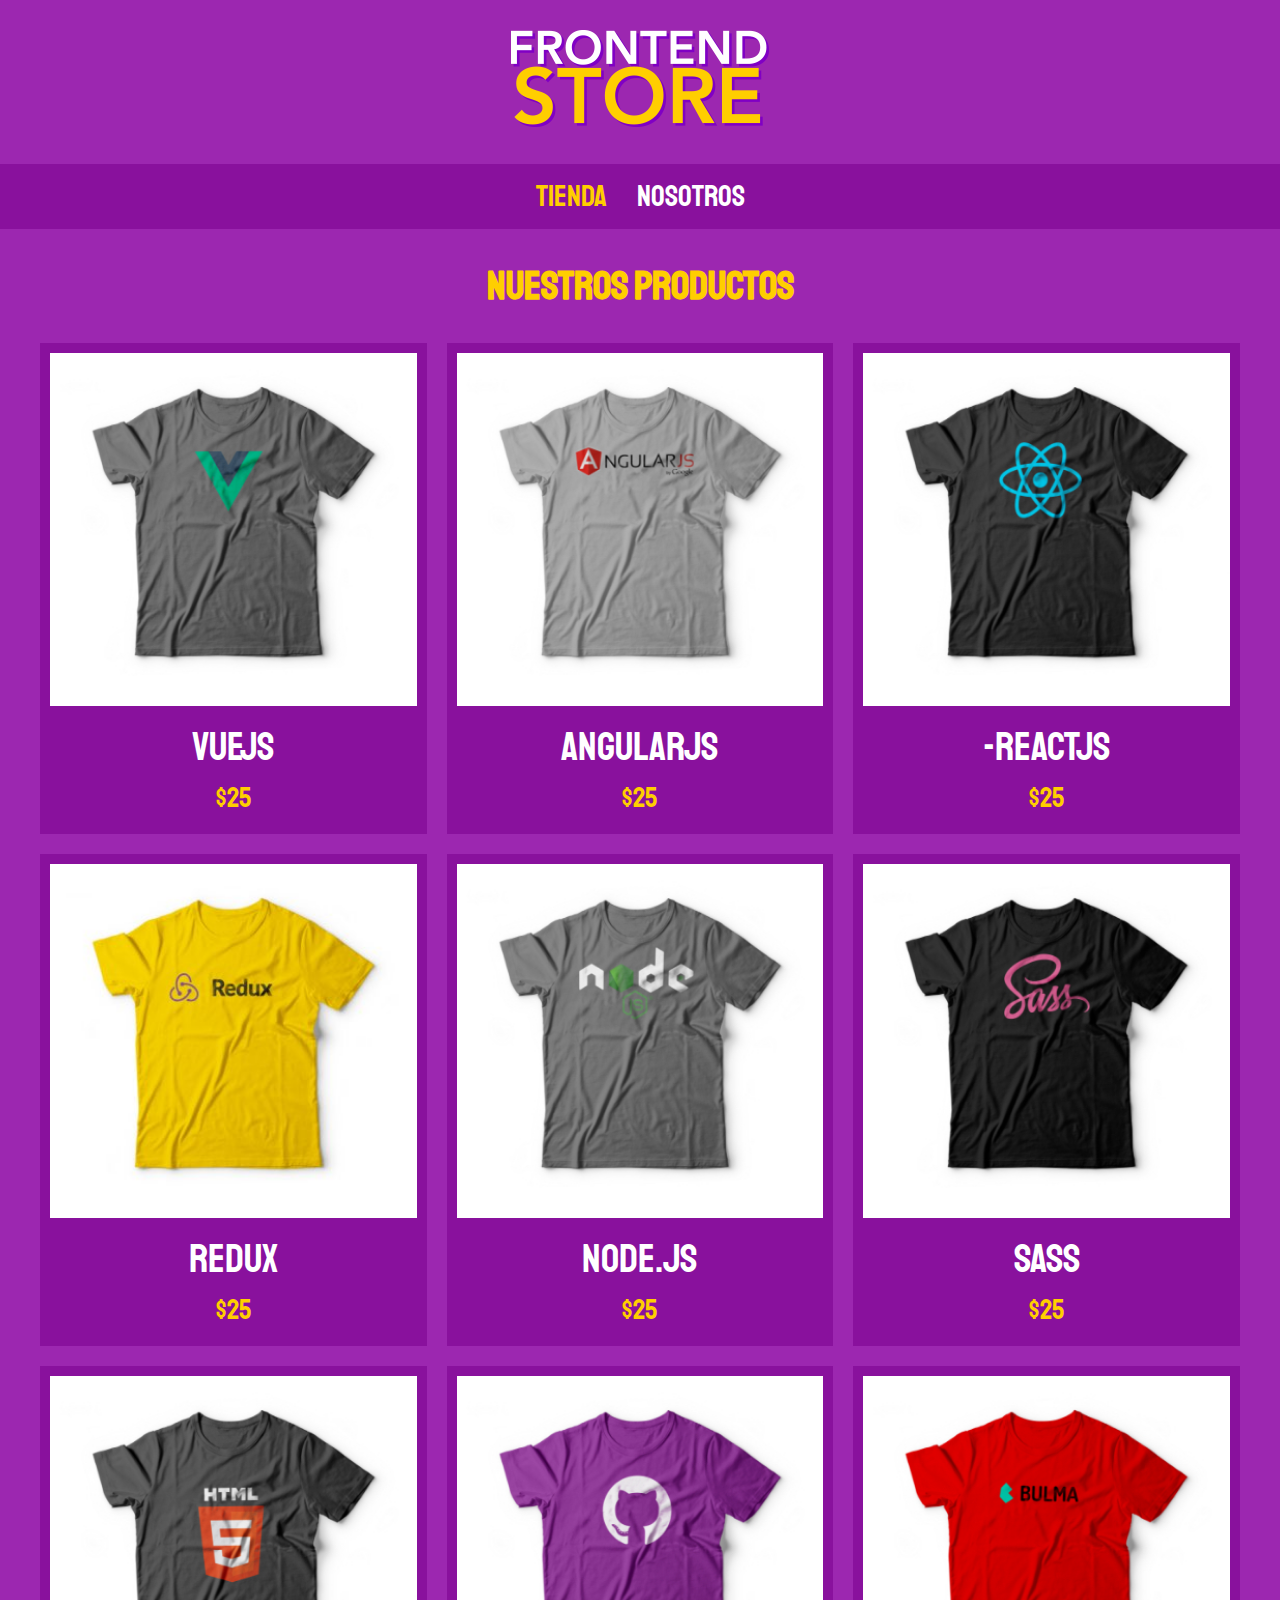
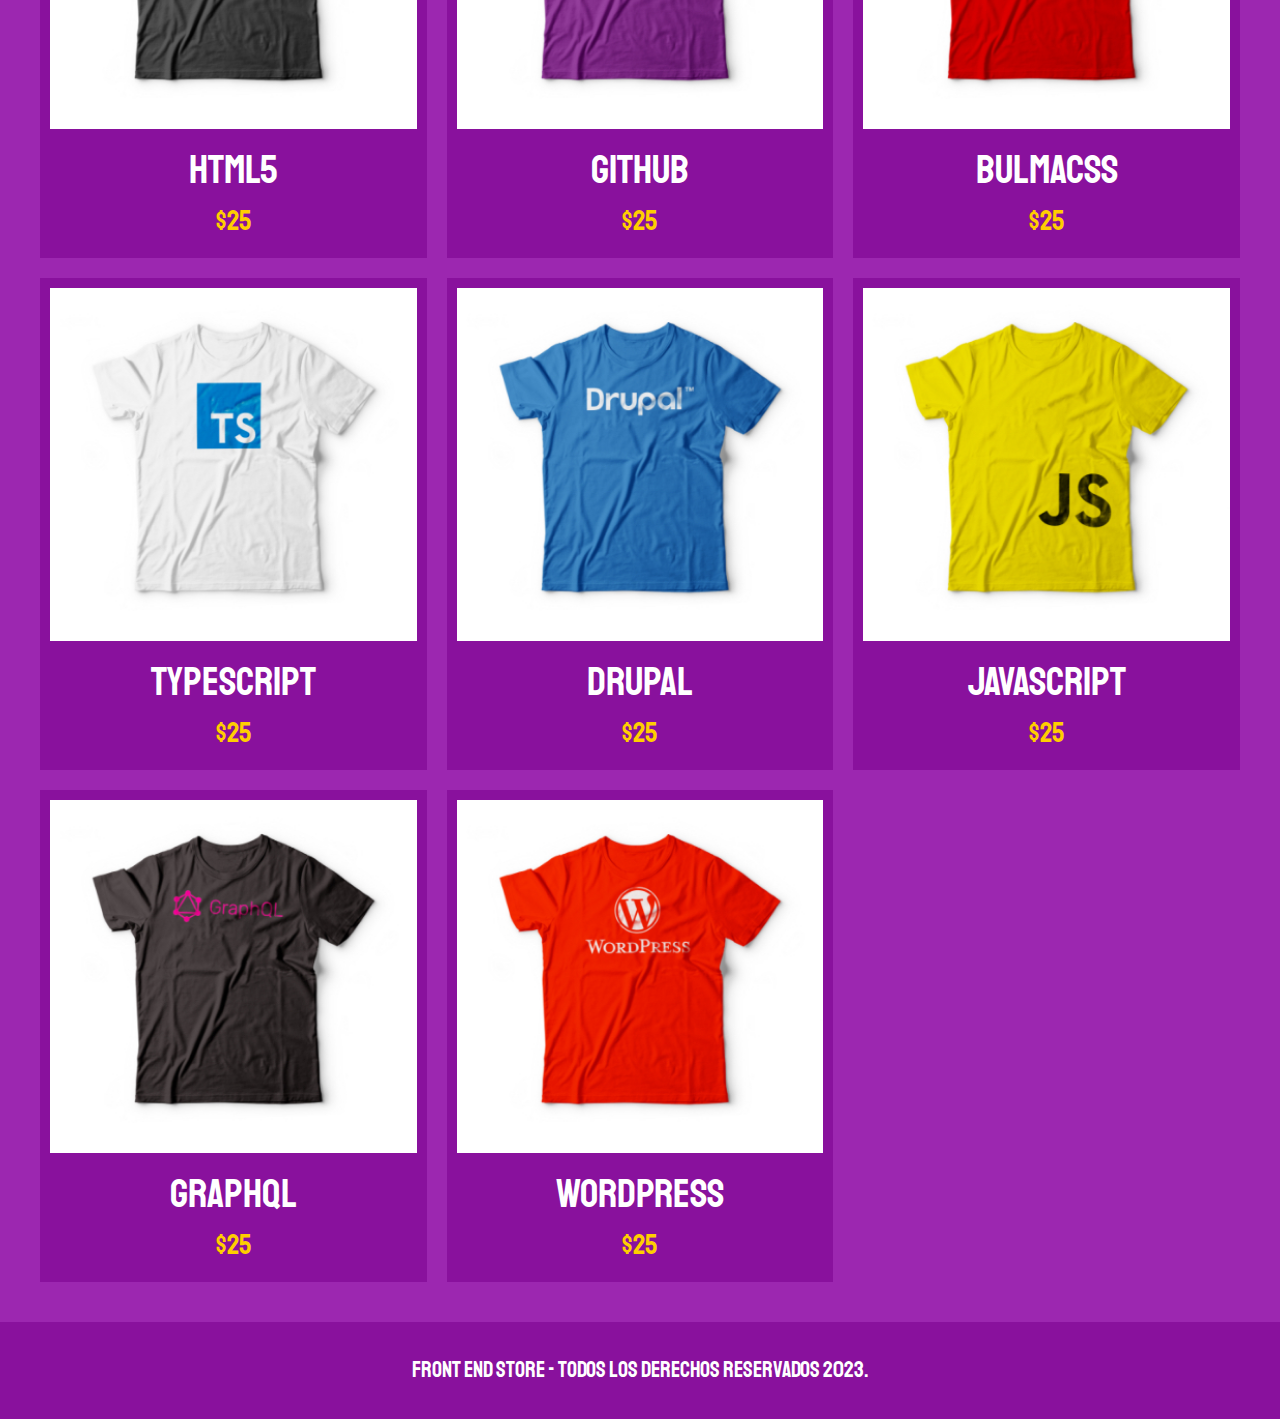
<file: index.html>
<!DOCTYPE html>
<html lang="en">
<head>
    <meta charset="UTF-8">
    <meta http-equiv="X-UA-Compatible" content="IE=edge">
    <meta name="viewport" content="width=device-width, initial-scale=1.0">
    <title>FrontEnd Store</title>
    <link rel="stylesheet" href="css/normalize.css">
    
    <link href="https://fonts.googleapis.com/css2?family=Staatliches&display=swap" rel="stylesheet">
    <link rel="stylesheet" href="css/style.css">
</head>
<body>
    <header class="header">

        <a href="index.html">
            <img class="header__logo" src="img/logo.png" alt="logotipo">
        </a>
    </header>

    <nav class="navegacion">
        <a class="navegacion__enlace navegacion__enlace--activo" href="index.html">Tienda</a>
        <a class="navegacion__enlace" href="nosotros.html">Nosotros</a>
    </nav>

    <main class="contenedor">

        <h1>Nuestros Productos</h1>

        <div class="grid">
            <div class="producto">
                <a href="producto.html">
                    <img class="producto__imagen" src="img/1.jpg" alt="imagen camisa">
                    <div class="producto__informacion">
                        <p class="producto__nombre">VueJS</p>
                        <p class="producto__precio">$25</p>
                    </div>
                </a>
            </div> <!-- producto-->
            <div class="producto">
                <a href="producto.html">
                    <img class="producto__imagen" src="img/2.jpg" alt="imagen camisa">
                    <div class="producto__informacion">
                        <p class="producto__nombre">AngularJS</p>
                        <p class="producto__precio">$25</p>
                    </div>
                </a>
            </div> <!-- producto-->
            <div class="producto">
                <a href="producto.html">
                    <img class="producto__imagen" src="img/3.jpg" alt="imagen camisa">
                    <div class="producto__informacion">
                        <p class="producto__nombre">-ReactJS</p>
                        <p class="producto__precio">$25</p>
                    </div>
                </a>
            </div> <!-- producto-->
            <div class="producto">
                <a href="producto.html">
                    <img class="producto__imagen" src="img/4.jpg" alt="imagen camisa">
                    <div class="producto__informacion">
                        <p class="producto__nombre">Redux</p>
                        <p class="producto__precio">$25</p>
                    </div>
                </a>
            </div> <!-- producto-->
            <div class="producto">
                <a href="producto.html">
                    <img class="producto__imagen" src="img/5.jpg" alt="imagen camisa">
                    <div class="producto__informacion">
                        <p class="producto__nombre">Node.JS</p>
                        <p class="producto__precio">$25</p>
                    </div>
                </a>
            </div> <!-- producto-->
            <div class="producto">
                <a href="producto.html">
                    <img class="producto__imagen" src="img/6.jpg" alt="imagen camisa">
                    <div class="producto__informacion">
                        <p class="producto__nombre">SASS</p>
                        <p class="producto__precio">$25</p>
                    </div>
                </a>
            </div> <!-- producto-->
            <div class="producto">
                <a href="producto.html">
                    <img class="producto__imagen" src="img/7.jpg" alt="imagen camisa">
                    <div class="producto__informacion">
                        <p class="producto__nombre">HTML5</p>
                        <p class="producto__precio">$25</p>
                    </div>
                </a>
            </div> <!-- producto-->
            <div class="producto">
                <a href="producto.html">
                    <img class="producto__imagen" src="img/8.jpg" alt="imagen camisa">
                    <div class="producto__informacion">
                        <p class="producto__nombre">Github</p>
                        <p class="producto__precio">$25</p>
                    </div>
                </a>
            </div> <!-- producto-->
            <div class="producto">
                <a href="producto.html">
                    <img class="producto__imagen" src="img/9.jpg" alt="imagen camisa">
                    <div class="producto__informacion">
                        <p class="producto__nombre">BulmaCSS</p>
                        <p class="producto__precio">$25</p>
                    </div>
                </a>
            </div> <!-- producto-->
            <div class="producto">
                <a href="producto.html">
                    <img class="producto__imagen" src="img/10.jpg" alt="imagen camisa">
                    <div class="producto__informacion">
                        <p class="producto__nombre">TypeScript</p>
                        <p class="producto__precio">$25</p>
                    </div>
                </a>
            </div> <!-- producto-->
            <div class="producto">
                <a href="producto.html">
                    <img class="producto__imagen" src="img/11.jpg" alt="imagen camisa">
                    <div class="producto__informacion">
                        <p class="producto__nombre">Drupal</p>
                        <p class="producto__precio">$25</p>
                    </div>
                </a>
            </div> <!-- producto-->
            <div class="producto">
                <a href="producto.html">
                    <img class="producto__imagen" src="img/12.jpg" alt="imagen camisa">
                    <div class="producto__informacion">
                        <p class="producto__nombre">JavaScript</p>
                        <p class="producto__precio">$25</p>
                    </div>
                </a>
            </div> <!-- producto-->
            <div class="producto">
                <a href="producto.html">
                    <img class="producto__imagen" src="img/13.jpg" alt="imagen camisa">
                    <div class="producto__informacion">
                        <p class="producto__nombre">GraphQL</p>
                        <p class="producto__precio">$25</p>
                    </div>
                </a>
            </div> <!-- producto-->
            <div class="producto">
                <a href="producto.html">
                    <img class="producto__imagen" src="img/14.jpg" alt="imagen camisa">
                    <div class="producto__informacion">
                        <p class="producto__nombre">WordPress</p>
                        <p class="producto__precio">$25</p>
                    </div>
                </a>
            </div> <!-- producto-->
            <div class="grafico grafico--camisas" ></div>
            <div class="grafico grafico--node"></div>
        </div>

       
        
    </main>
    
    <footer class="footer">
        <p class="footer__texto">Front End Store - Todos los derechos Reservados 2023.</p>
    </footer>
    
</body>
</html>
</file>
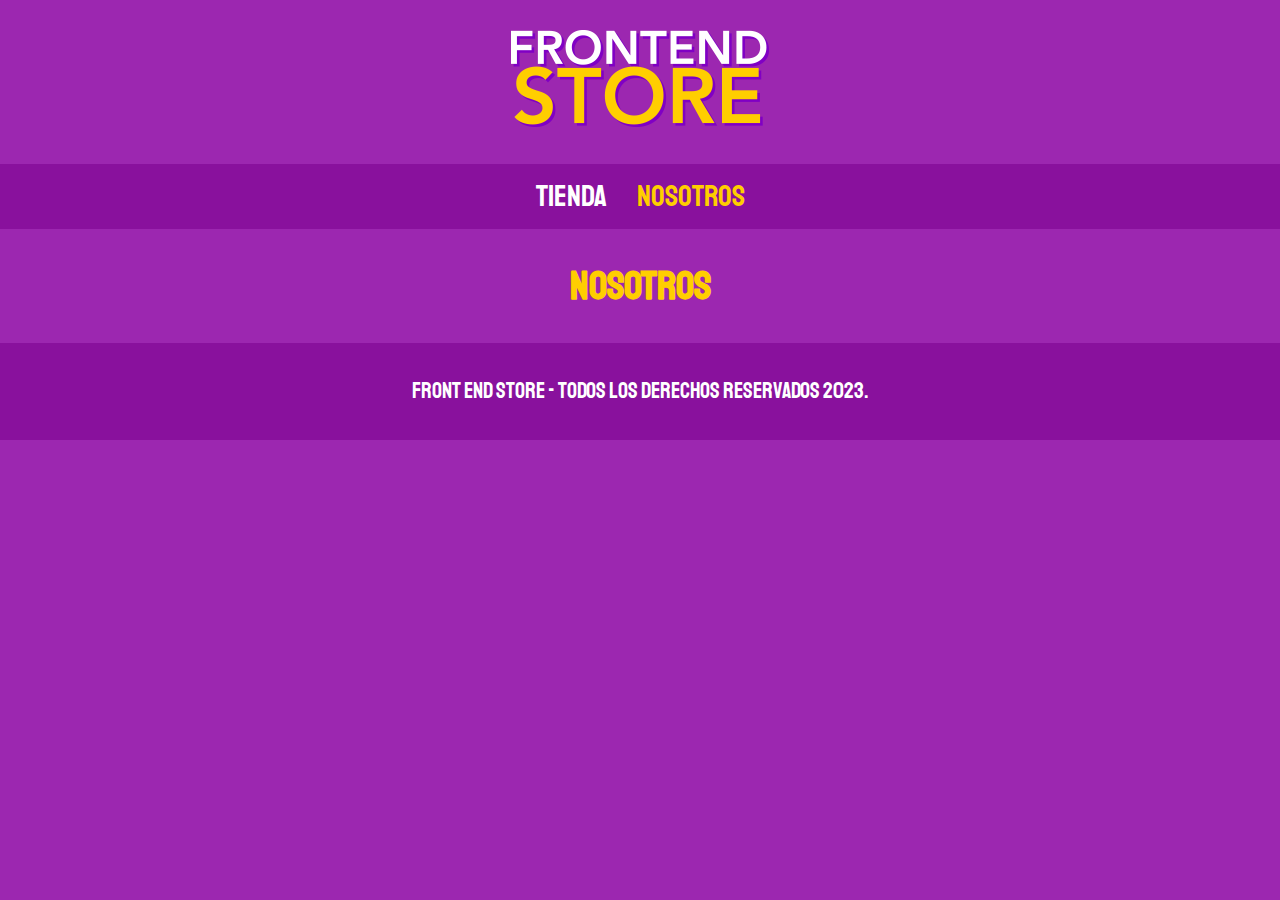
<file: nosotros.html>
<!DOCTYPE html>
<html lang="en">
<head>
    <meta charset="UTF-8">
    <meta http-equiv="X-UA-Compatible" content="IE=edge">
    <meta name="viewport" content="width=device-width, initial-scale=1.0">
    <title>FrontEnd Store</title>
    <link rel="stylesheet" href="css/normalize.css">
    
    <link href="https://fonts.googleapis.com/css2?family=Staatliches&display=swap" rel="stylesheet">
    <link rel="stylesheet" href="css/style.css">
</head>
<body>
    <header class="header">

        <a href="index.html">
            <img class="header__logo" src="img/logo.png" alt="logotipo">
        </a>
    </header>

    <nav class="navegacion">
        <a class="navegacion__enlace " href="index.html">Tienda</a>
        <a class="navegacion__enlace navegacion__enlace--activo" href="nosotros.html">Nosotros</a>
    </nav>

    <main class="contenedor">

        <h1>Nosotros</h1>

       
        
    </main>
    
    <footer class="footer">
        <p class="footer__texto">Front End Store - Todos los derechos Reservados 2023.</p>
    </footer>
    
</body>
</html>
</file>
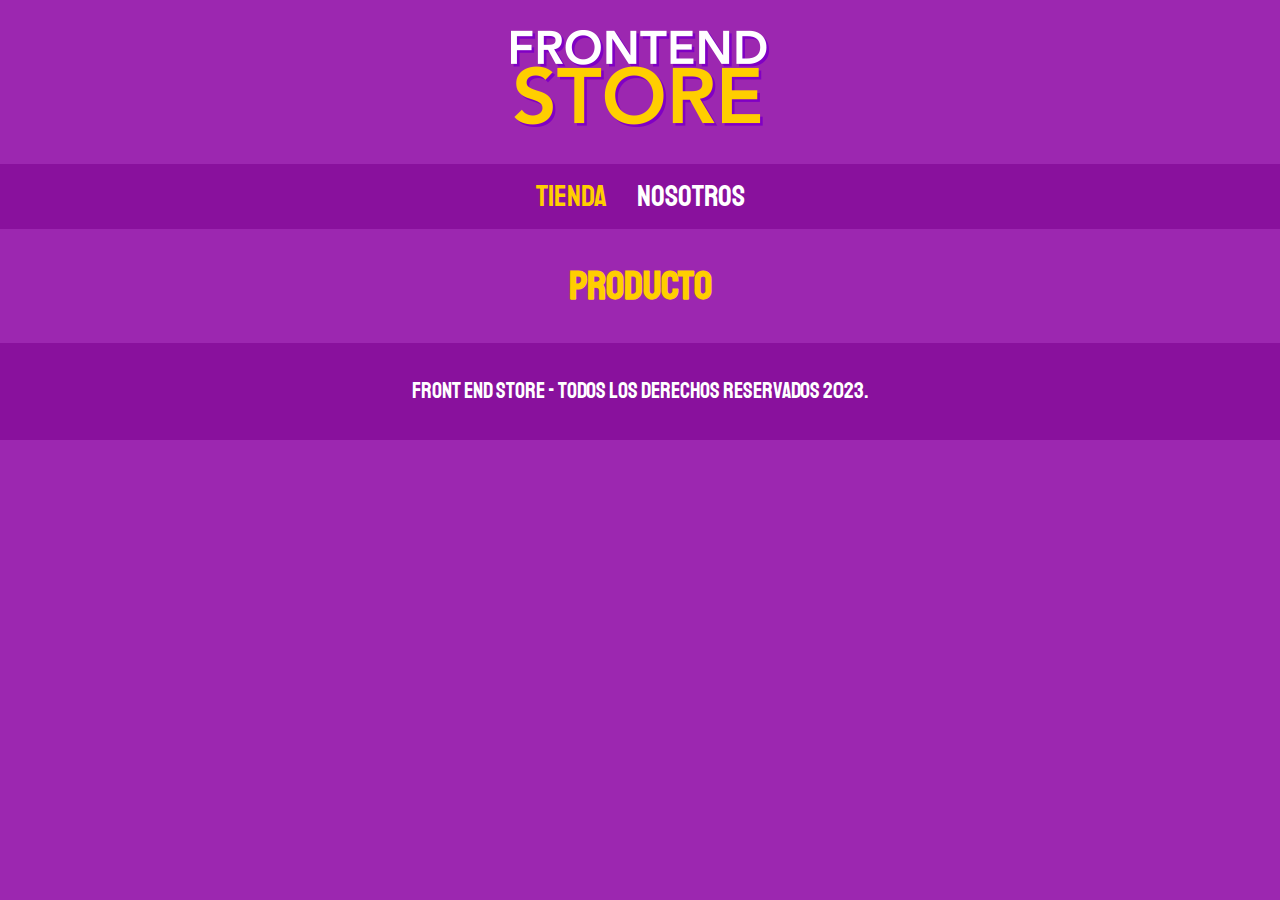
<file: producto.html>
<!DOCTYPE html>
<html lang="en">
<head>
    <meta charset="UTF-8">
    <meta http-equiv="X-UA-Compatible" content="IE=edge">
    <meta name="viewport" content="width=device-width, initial-scale=1.0">
    <title>FrontEnd Store</title>
    <link rel="stylesheet" href="css/normalize.css">
    
    <link href="https://fonts.googleapis.com/css2?family=Staatliches&display=swap" rel="stylesheet">
    <link rel="stylesheet" href="css/style.css">
</head>
<body>
    <header class="header">

        <a href="index.html">
            <img class="header__logo" src="img/logo.png" alt="logotipo">
        </a>
    </header>

    <nav class="navegacion">
        <a class="navegacion__enlace navegacion__enlace--activo" href="index.html">Tienda</a>
        <a class="navegacion__enlace" href="nosotros.html">Nosotros</a>
    </nav>

    <main class="contenedor">

        <h1>Producto</h1>

        

       
        
    </main>
    
    <footer class="footer">
        <p class="footer__texto">Front End Store - Todos los derechos Reservados 2023.</p>
    </footer>
    
</body>
</html>
</file>
<file: css/style.css>
:root{
    --primario: #9c27b0;
    --primarioOscuro: #89119d;
    --secundario: #ffce00;
    --secundarioOscuro: rgb(233, 287, 2);
    --blanco: #fff;
    --negro: #000;


    --fuentePrincipal: 'Staatliches', cursive;
    
}

html {
    box-sizing: border-box;
    font-size: 62.5%;
}

  *, *:before, *:after {
    box-sizing: inherit;
}

/** globales**/


body{
    background-color: var(--primario);
    font-size: 1.6rem;
    line-height: 1.5;

}

p{
    font-size: 1.8rem;
    font-family: Arial, Helvetica, sans-serif;
    color: var(--blanco);
}

a{
    text-decoration: none;
}

img{
    max-width: 100%;
}

.contenedor{
    max-width: 120rem;
    margin: 0 auto;

}

h1, h2, h3{
    text-align: center;
    color: var(--secundario);
    font-family: var(--fuentePrincipal);
}

h1{
    font-size: 4rem;
}

h2{
    font-size: 3.2rem;
}

h3{
   font-size: 2.4rem;
}

/** header**/ 

.header{
    display: flex;
    justify-content: center;
}

.header__logo{
    margin: 3rem 0;
}

/** navegacion **/

.navegacion{
    background-color: var(--primarioOscuro);
    padding: 1rem 0;
    display: flex;
    justify-content: center;
    gap: 3rem;
}

.navegacion__enlace{
    font-family: var(--fuentePrincipal);
    color: var(--blanco);
    font-size: 3rem;
    
}

.navegacion__enlace--activo,
.navegacion__enlace:hover{
    color: var(--secundario);
}


/** footer **/

.footer{
    background-color: var(--primarioOscuro);
    padding: 1rem 0;
    margin-top: 2rem;
}

.footer__texto{
    font-family: var(--fuentePrincipal);
    text-align: center;
    font-size: 2.2rem;


}

/**grid**/

.grid{
    display: grid;
    grid-template-columns: repeat(2, 1fr);
    gap: 2rem;
}
@media (min-width: 768px){
   .grid{
    grid-template-columns: repeat(3, 1fr);
   }

}

/** productos**/

.producto{
    background-color: var(--primarioOscuro);
    padding: 1rem;

}

.producto__imagen{
    width: 100%;
}

.producto__nombre{
    font-size: 4rem;
}

.producto__precio{
    font-size: 2.8rem;
    color: var(--secundario);
}

.producto__nombre,
.producto__precio{
    font-family: var(--fuentePrincipal);
    margin: 1rem 0;
    text-align: center;
    line-height: 1.2;
}

/** graficos **/

.grafico{
    
}
.grafico--camisas{

}
.grafico--node{

}
</file>
